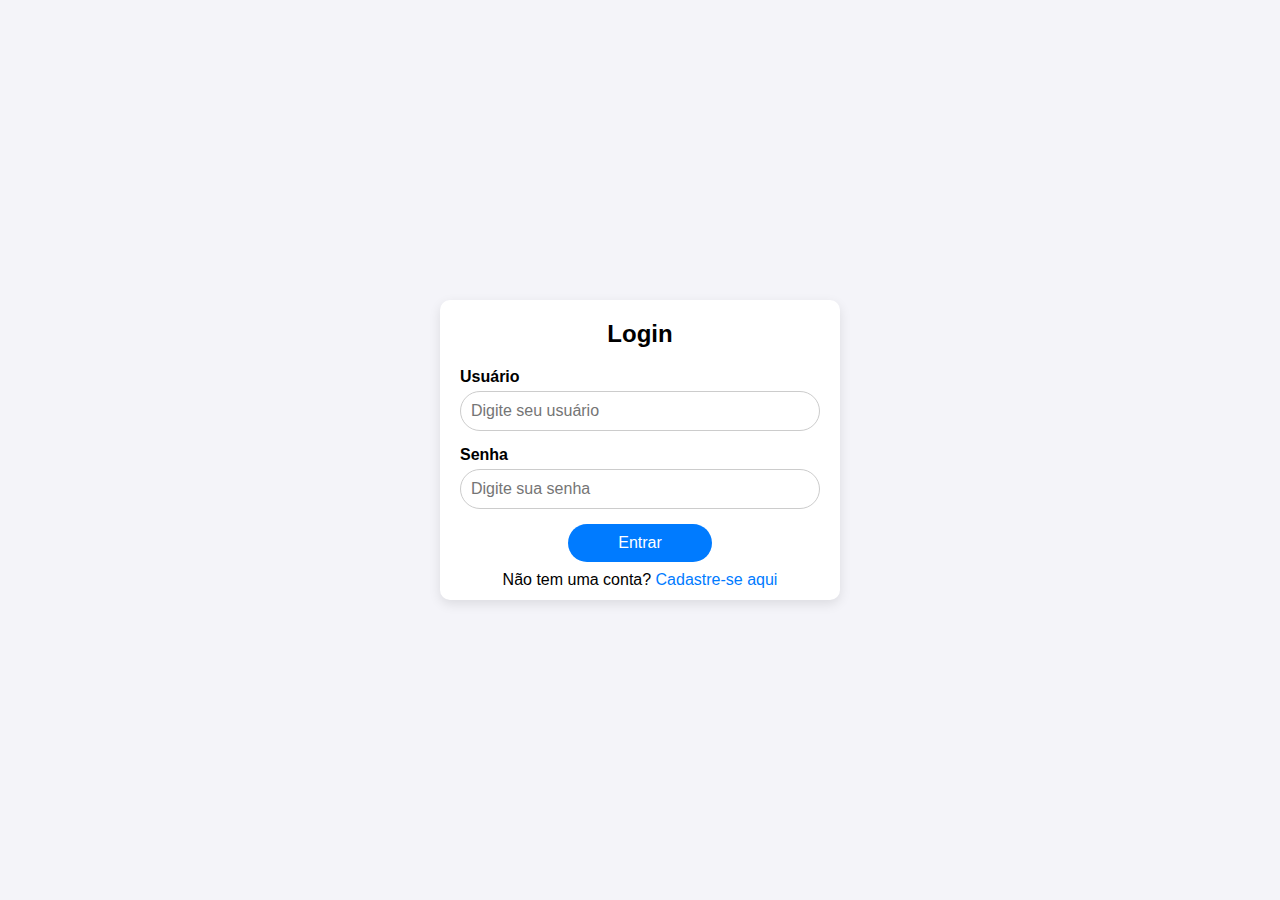
<file: index.html>
<!DOCTYPE html>
<html lang="pt-br">
<head>
    <meta charset="UTF-8">
    <meta name="viewport" content="width=device-width, initial-scale=1.0">
    <title>Login</title>
    <link rel="stylesheet" href="css/styles.css">
    <link rel="website icon" href="iconesite-removebg-preview.png" type="png">
</head>
<body>
    <div class="container">
        <!-- Login Form -->
        <div id="login-container" class="form-container">
            <h2>Login</h2>
            <form id="loginForm">
                <div class="input-group">
                    <label for="login-username">Usuário</label>
                    <input type="text" id="login-username" name="username" placeholder="Digite seu usuário" required>
                </div>
                <div class="input-group">
                    <label for="login-password">Senha</label>
                    <input type="password" id="login-password" name="password" placeholder="Digite sua senha" required>
                </div>
                <button type="submit">Entrar</button>
                <p id="login-error-message" class="error-message"></p>
            </form>
            <p class="linkso">Não tem uma conta? <a href="register.html">Cadastre-se aqui</a></p>
        </div>
    </div>
  <script src="script.js"></script>  
</body>
</html>
</file>
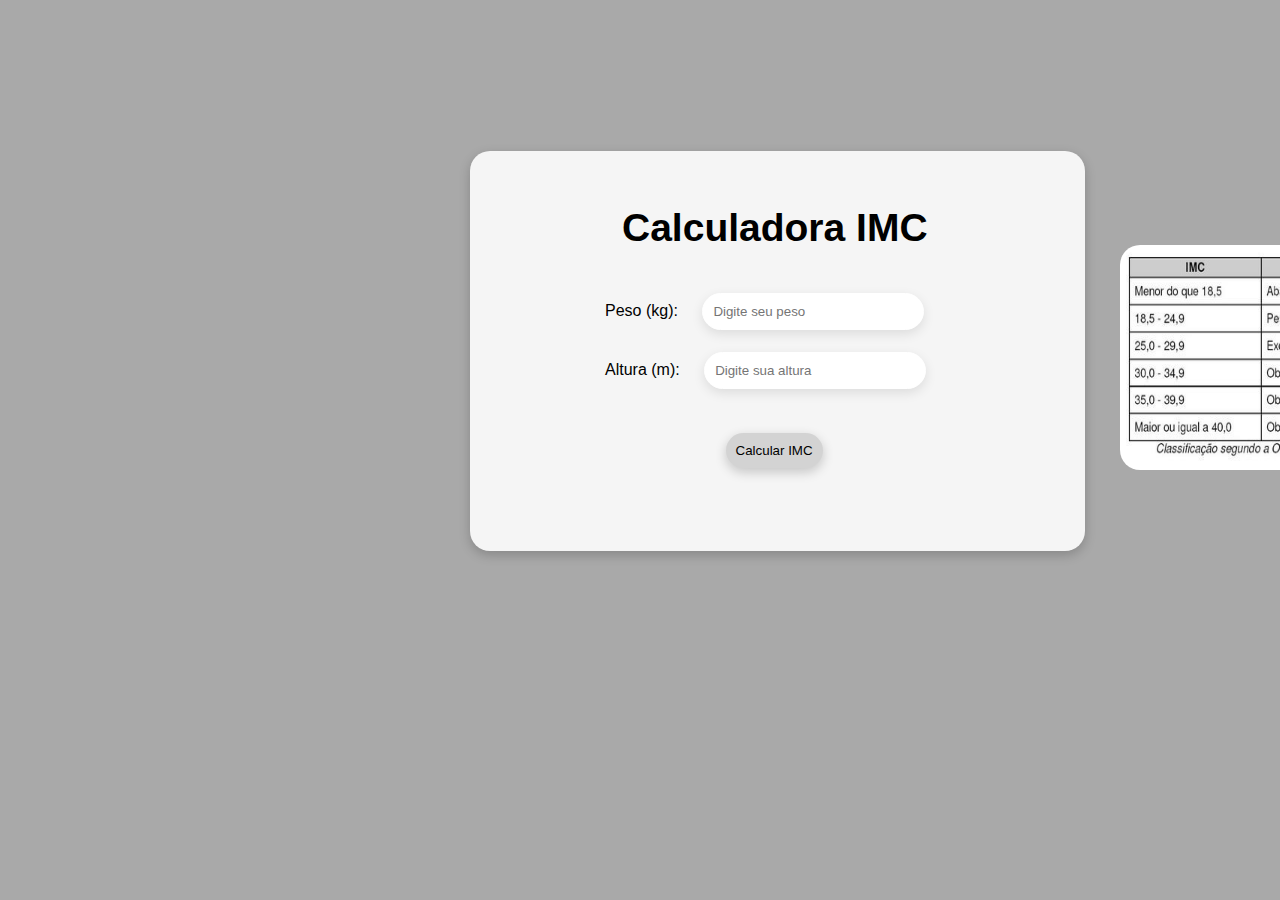
<file: calculadoraimc.html>
<!DOCTYPE html>
<html lang="pt-br">
<head>
    <meta charset="UTF-8">
    <meta name="viewport" content="width=device-width, initial-scale=1.0">
    <link rel="stylesheet" href="css/calculadora.css" type="text/css" media="screen">
    <link rel="website icon" href="iconesite-removebg-preview.png" type="png">
    <title>Calculadora IMC</title>
</head>
<body>
    <body>
        <img src="tabela_imc.jpg" 
        alt="Logo" 
        width="300" 
        height="225">    
        <section id="fundos">
        <h2>Calculadora IMC</h2>
        <label for="peso" class="texto" id="loc1">Peso (kg):</label>
        <input type="number" id="peso" placeholder="Digite seu peso" required>
        <br>
        <label for="altura" class="texto" id="loc2">Altura (m):</label>
        <input type="number" step="0.01" id="altura" placeholder="Digite sua altura" required>
        
        <button onclick="calcularIMC()">Calcular IMC</button>
        
        <div id="resultado">
            
        </div>  
        <script src="calculadora.js"></script>      
        </section>
        <footer>
            <a href="páginainicial.html"><button id="voltar">Voltar</button></a>
        </footer>   
  
</body>
</html>
</file>
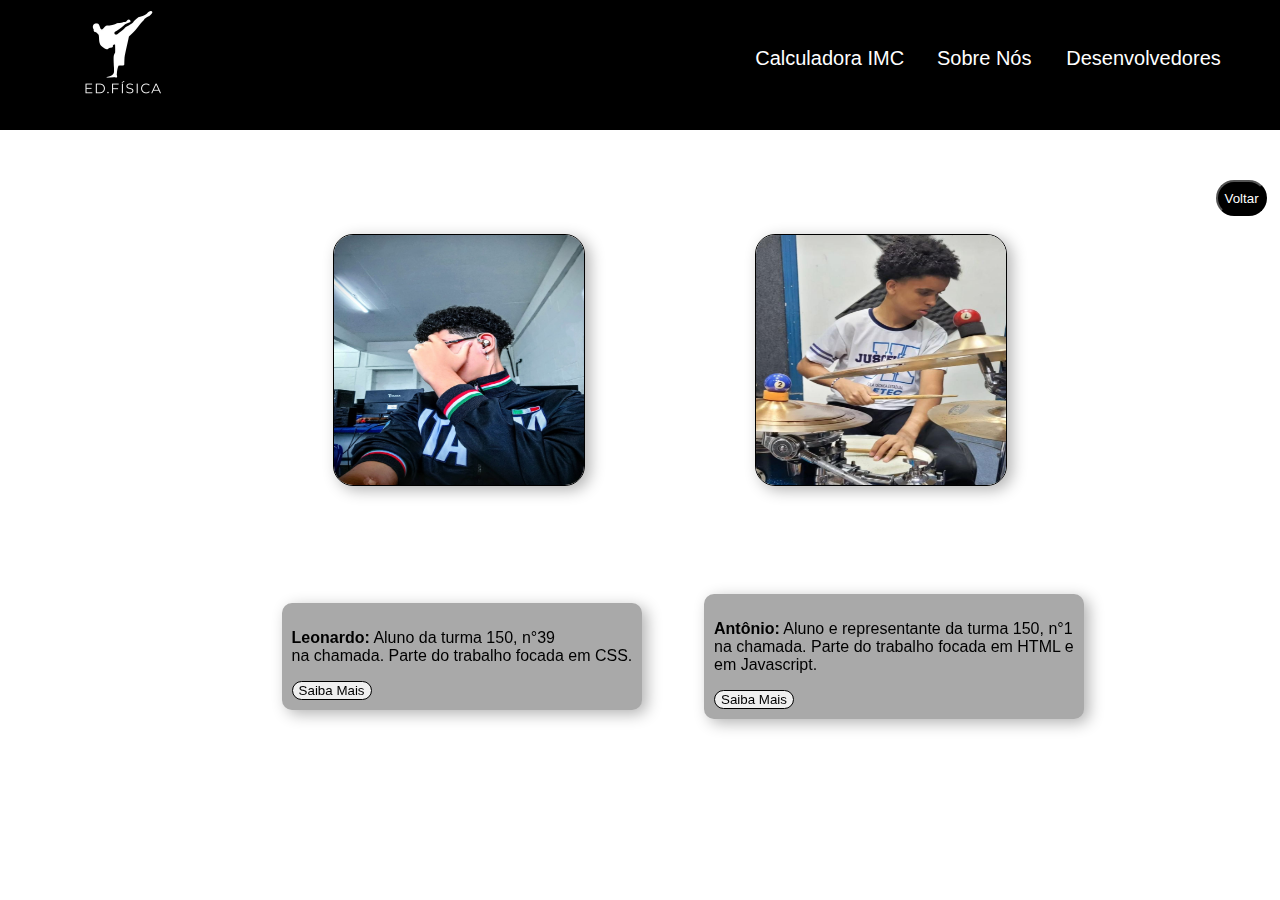
<file: desenvolvedores.html>
<!DOCTYPE html>
<html lang="pt-br">
<head>
    <meta charset="UTF-8">
    <meta name="viewport" content="width=device-width, initial-scale=1.0">
    <link rel="stylesheet" href="css/desenvolvedores.css">
    <link rel="website icon" href="iconesite-removebg-preview.png" type="png">
    <title>Dev's</title>
</head>
<body>
    <header>
        <img src="logoed-removebg-preview.png" 
        alt="Logo" 
        width="125" 
        height="125">    
        <a href="desenvolvedores.html" class="texto" id="botao1">Desenvolvedores</button>
        <a href="sobrenós.html" class="texto" id="botao2">Sobre Nós</button>
        <a href="calculadoraimc.html" class="texto" id="botao3">Calculadora IMC</a>
    </header>
    <!-- Mano, aqui tá as fotos e textos de cada developer. -->
    <section>
        <img src="leoperfil1.jpg"
        alt="Ele é um dos dev's."
        width="250"
        height="250" id="perfil1">

        <img src="antonioperfil.jpg"
        alt="Ele é um dos dev's."
        width="250"
        height="250" id="perfil2">
    </section>
    <section id="fundo1">
        <p id="texto1"><b>Leonardo:</b> Aluno da turma 150, n°39<br> na chamada. Parte do trabalho focada em CSS.</p>
        <a href="https://www.instagram.com/ygodsz/"><button class="sbmais" id="loc1">Saiba Mais</button></a>
    </section>
    <section id="fundo2">
        <p id="texto2"><b>Antônio:</b> Aluno e representante da turma 150, n°1<br> na chamada. Parte do trabalho focada em HTML e<br> em Javascript.</p>
        <a href="https://www.instagram.com/tonin.aj/"><button class="sbmais" id="loc2">Saiba Mais</button>
    </section>
    <footer>
        <a href="páginainicial.html"><button id="voltar">Voltar</button></a>
    </footer>

    <script src="modoescuro.js"></script>
</body>
</html>
</file>
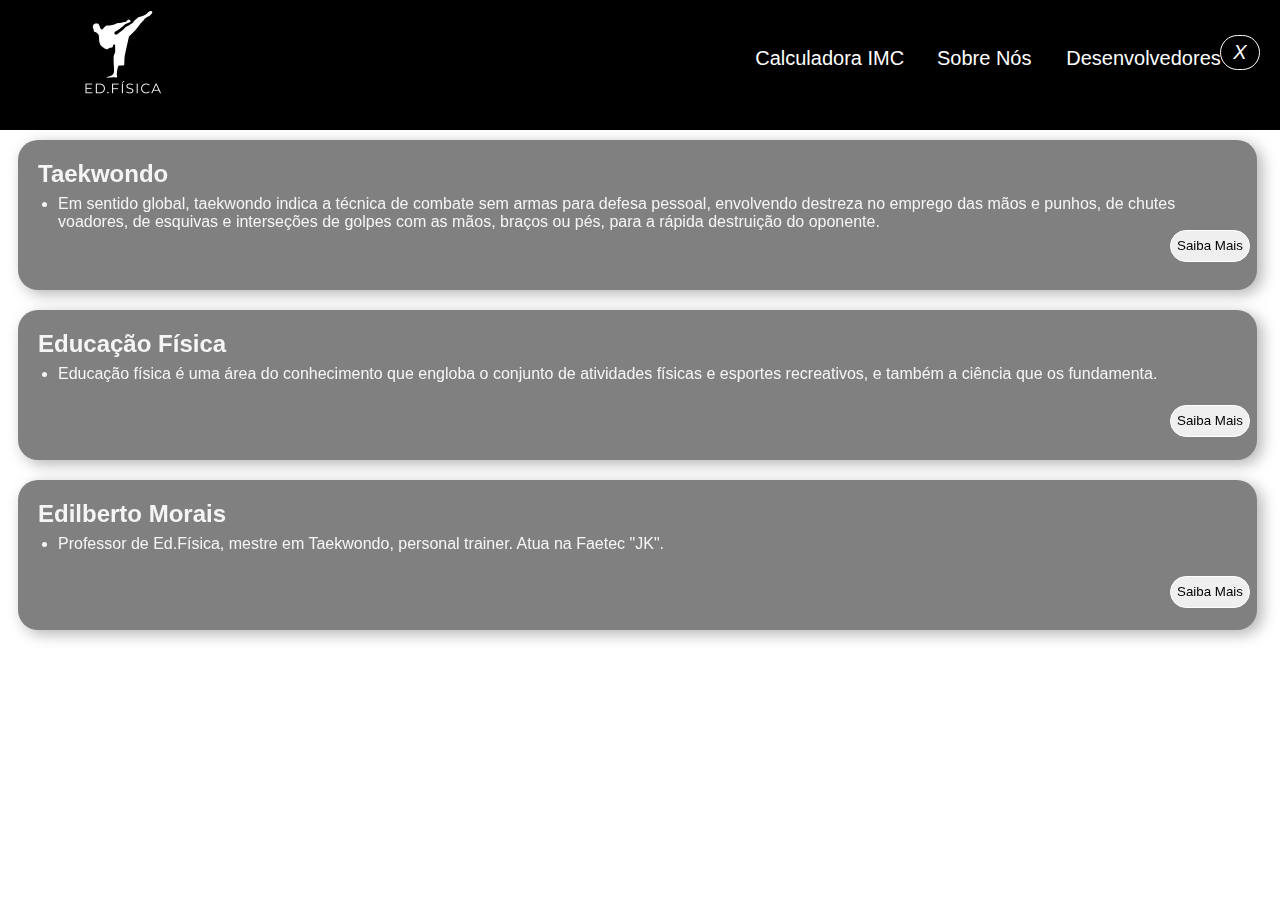
<file: páginainicial.html>
<!DOCTYPE html>
<html lang="pt-br">

<head>
    <meta charset="UTF-8">
    <meta name="viewport" content="width=device-width, initial-scale=1.0">
    <link rel="stylesheet" type="text/css" href="css/inicial.css" media="screen">
    <link rel="website icon" href="iconesite-removebg-preview.png" type="png">
    <title>Inicial</title>
</head>

<body>
    <header>
        <img src="logoed-removebg-preview.png" alt="Logo" width="125" height="125">
        <a href="desenvolvedores.html" class="texto" id="botao1">Desenvolvedores</button>
            <a href="sobrenós.html" class="texto" id="botao2">Sobre Nós</button>
                <a href="calculadoraimc.html" class="texto" id="botao3">Calculadora IMC</a>
    </header>
    <!-- Aqui fica a parte dos textos e links das "sections". -->
    <section class="fundo">
        <h2>Taekwondo</h2>
        <ul>
            <li>
                Em sentido global, taekwondo indica a técnica de combate sem armas para defesa pessoal, envolvendo
                destreza no emprego das mãos e punhos, de chutes<br>
                voadores, de esquivas e interseções de golpes com as mãos, braços ou pés, para a rápida destruição do
                oponente.
            </li>
        </ul>
        <a href="https://pt.wikipedia.org/wiki/Taekwondo" target="_blank" rel="noopener noreferrer"><button
                class="saiba" id="saiba1">Saiba Mais</button></a>
    </section>
    <section class="fundo">
        <h2>Educação Física</h2>
        <ul>
            <li>
                Educação física é uma área do conhecimento que engloba o conjunto de atividades físicas e esportes
                recreativos,
                e também a ciência que os fundamenta.
            </li>
        </ul>
        <a href="https://pt.wikipedia.org/wiki/Educa%C3%A7%C3%A3o_f%C3%ADsica" target="_blank"
            rel="noopener noreferrer"><button class="saiba" id="saiba2">Saiba Mais</button></a>
    </section>
    <section class="fundo">
        <h2>Edilberto Morais</h2>
        <ul>
            <li>
                Professor de Ed.Física, mestre em Taekwondo, personal trainer. Atua na Faetec "JK".
            </li>
        </ul>
        <a href="https://www.instagram.com/edilbertotkd/" target="_blank" rel="noopener noreferrer"><button
                class="saiba" id="saiba3">Saiba Mais</button></a>
    </section>
    <!-- Botão Modo Escuro -->
    <footer>
        <button class="toggle-button" onclick="toggleDarkMode()">X</button>
    </footer>
    <script src="inicial.js"></script>
</body>

</html>
</file>
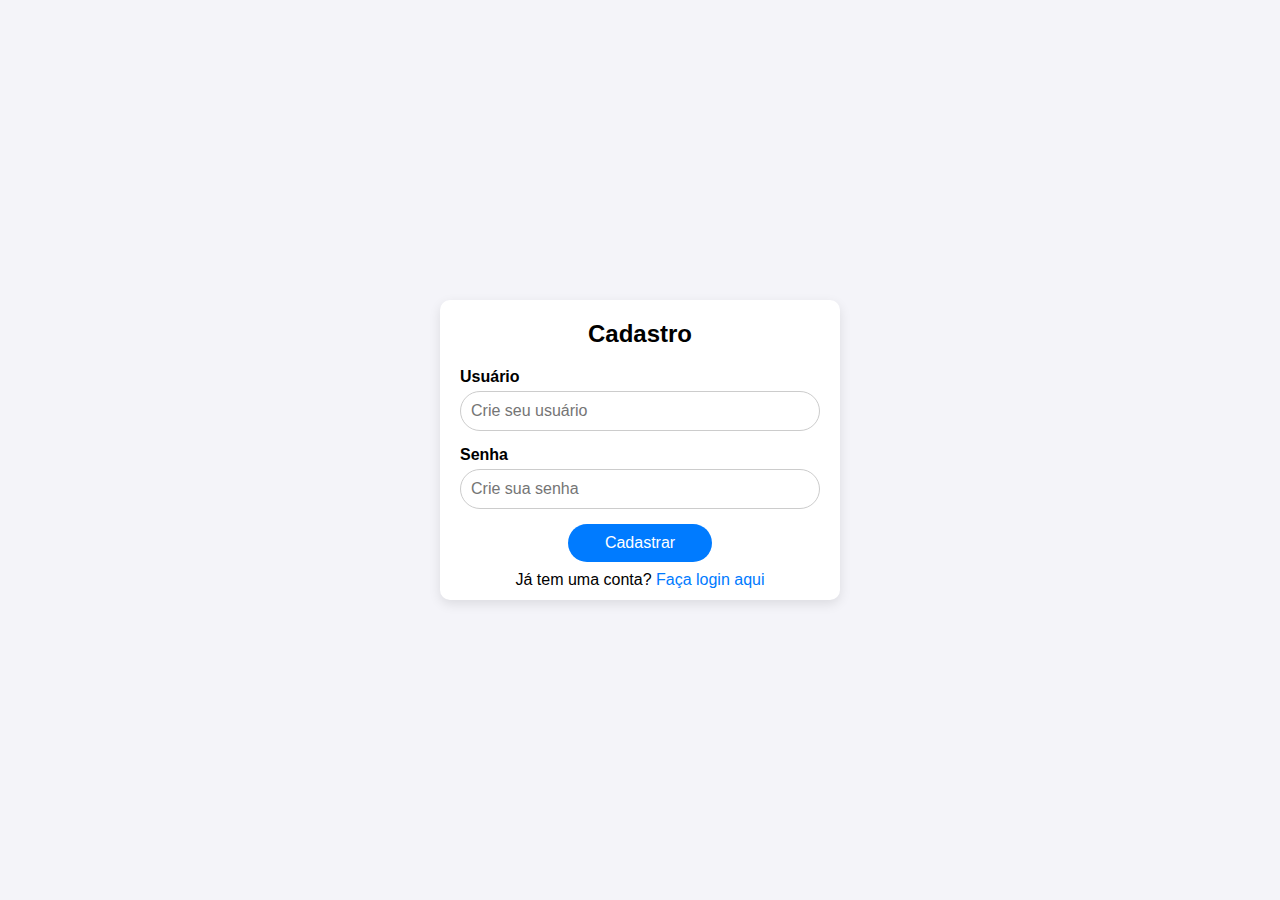
<file: register.html>
<!DOCTYPE html>
<html lang="pt-br">
<head>
    <meta charset="UTF-8">
    <meta name="viewport" content="width=device-width, initial-scale=1.0">
    <title>Cadastro</title>
    <link rel="stylesheet" href="css/styles.css">
    <link rel="website icon" href="iconesite-removebg-preview.png" type="png">
</head>
<body>
    <div class="container">
        <!-- Register Form -->
        <div id="register-container" class="form-container">
            <h2>Cadastro</h2>
            <form id="registerForm">
                <div class="input-group">
                    <label for="register-username">Usuário</label>
                    <input type="text" id="register-username" name="username" placeholder="Crie seu usuário" required>
                </div>
                <div class="input-group">
                    <label for="register-password">Senha</label>
                    <input type="password" id="register-password" name="password" placeholder="Crie sua senha" required>
                </div>
                <button type="submit">Cadastrar</button>
                <p id="register-error-message" class="error-message"></p>
            </form>
            <p class="linkso">Já tem uma conta? <a href="index.html">Faça login aqui</a></p>
        </div>
    </div>
    <script src="script.js"></script>
    <script src="modoescuro.js"></script>
</body>
</html>
</file>
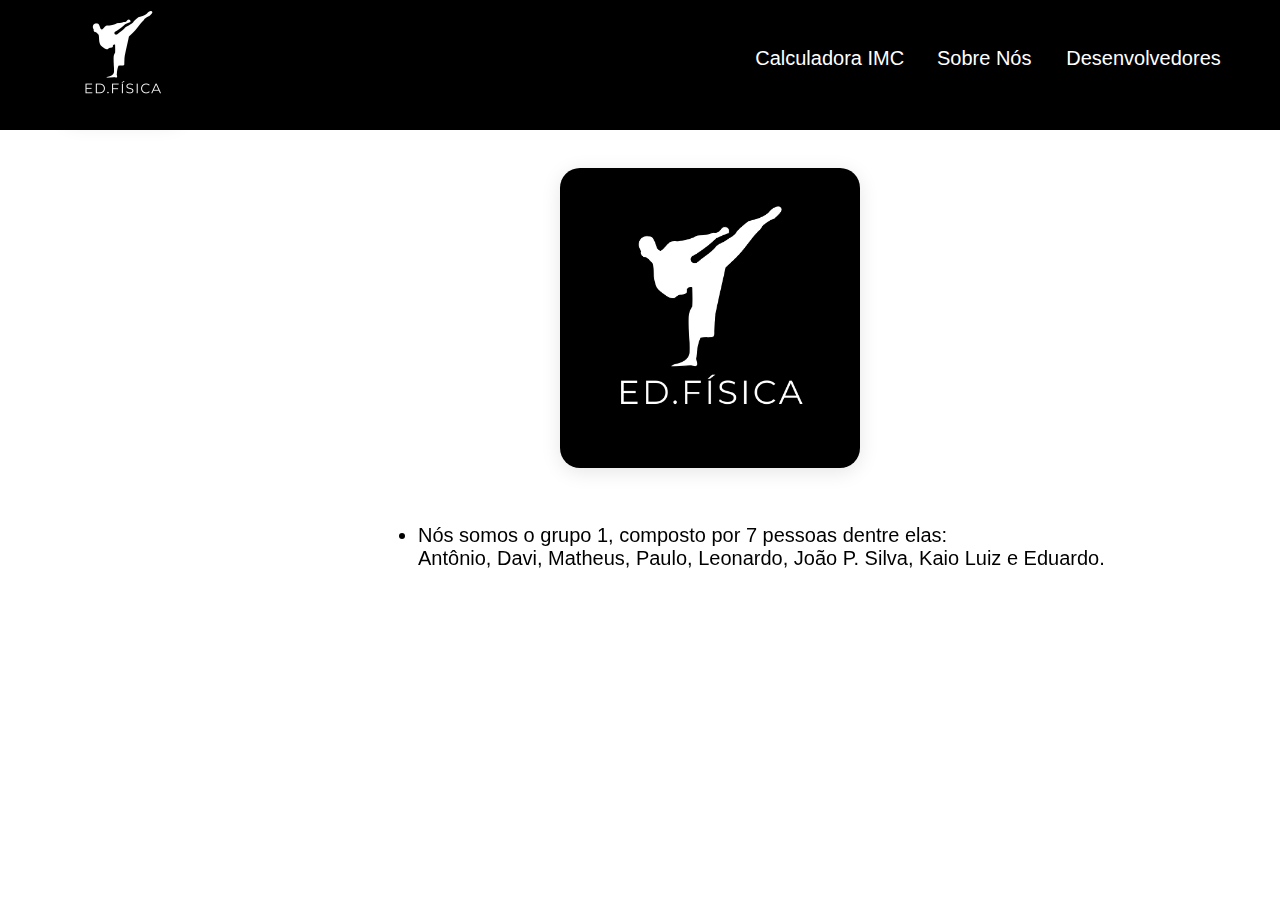
<file: sobrenós.html>
<!DOCTYPE html>
<html lang="pt-br">
<head>
    <meta charset="UTF-8">
    <meta name="viewport" content="width=device-width, initial-scale=1.0">
    <title>Sóbre Nós</title>
    <link rel="stylesheet" href="css/sobrenós.css">
    <link rel="stylesheet" href="css/modoescuro.css">
    <link rel="website icon" href="iconesite-removebg-preview.png" type="png">
</head>
<body>
    <header>
        <header>
            <img src="logoed-removebg-preview.png" 
            alt="Logo" 
            width="125" 
            height="125" id="logo">    
            <a href="desenvolvedores.html" class="texto" id="botao1">Desenvolvedores</button>
            <a href="sobrenós.html" class="texto" id="botao2">Sobre Nós</button>
            <a href="calculadoraimc.html" class="texto" id="botao3">Calculadora IMC</a>
        </header>

    </header>
    <section>
        <img src="logoed.png"
        alt="imagem"
        width="300"
        height="300">
        <ul>
            <li>
            Nós somos o grupo 1, composto por 7 pessoas dentre elas:<br> Antônio, Davi, Matheus, Paulo, Leonardo, João P. Silva, Kaio Luiz e Eduardo.
            </li>
        </ul>
    </section>
    <footer>
        <a href="páginainicial.html"><button id="voltar">Voltar</button></a>
    </footer>
    <script src="modoescuro.js"></script>
</body>
</html>
</file>
<file: css/styles.css>
* {
    margin: 0;
    padding: 0;
    box-sizing: border-box;
}

body {
    display: flex;
    justify-content: center;
    align-items: center;
    height: 100vh;
    font-family: Arial, sans-serif;
    background-color: #f4f4f9;
}

.container {
    background-color: white;
    padding: 20px;
    border-radius: 10px;
    box-shadow: 0 4px 12px rgba(0, 0, 0, 0.1);
    width: 100%;
    max-width: 400px;
    text-align: center;
}

h2 {
    margin-bottom: 20px;
}

.input-group {
    margin-bottom: 15px;
    text-align: left;
}

label {
    display: block;
    font-weight: bold;
    margin-bottom: 5px;
}

input {
    width: 100%;
    padding: 10px;
    border: 1px solid #ccc;
    border-radius: 20px;
    font-size: 16px;
}

button {
    width: 40%;
    padding: 10px;
    background-color: #007bff;
    color: white;
    border: none;
    border-radius: 20px;
    font-size: 16px;
    cursor: pointer;
}

button:hover {
    background-color: #0056b3;
}

.error-message {
    color: red;
    font-size: 14px;
    margin-top: 10px;
    display: none;
}

a {
    color: #007bff;
    cursor: pointer;
    text-decoration: none;
}

a:hover {
    text-decoration: underline;
}

.linkso{
    position: relative;
    bottom: -9px;
}
</file>
<file: css/calculadora.css>
body {
    font-family: Arial, sans-serif;
    margin: 20px;
    background-color: darkgray;
}

input {
    margin: 5px 0;
    padding: 10px;
    width: 200px;
    border-radius: 20px;
    position: relative;
    bottom: -40px;
    right: -135px;
    border: 1px solid white;
    box-shadow: 0 4px 12px rgba(0, 0, 0, 0.1);
}

button {
    padding: 10px 15px;
    background-color: lightgray;
    color: black;
    border: none;
    cursor: pointer;
    border-radius: 20px;
    padding: 10px;
    position: relative;
    bottom: -120px;
    left: -70px;
    box-shadow: 0 4px 12px rgba(0, 0, 0, 0.2);

}

button:hover {
    background-color: grey;
    color: black;
}

#resultado {
    margin-top: 20px;
    position: relative;
    bottom: -180px;
    padding: 10px;
    
}

#fundos{
    background-color: whitesmoke;
    box-shadow: 0 4px 12px rgba(0, 0, 0, 0.2);
    height: 400px;
    border-radius: 20px;
    position: relative;
    bottom: 130px;
    right: -450px;
    width: 615px;
}

.texto{
    padding: 10px;
}

h2{
    padding: 10px;
}

#loc1{
    position: relative;
    bottom: -40px;  
    right: -125px;
}

#loc2{
    position: relative;
    bottom: -40px;
    right: -125px;

}

h2{
    position: relative;
    bottom: -45px;
    right: -142px;
    font-size: 39px;
}

img{
    position: relative;
    right: -1100px;
    bottom: -225px;
    border-radius: 20px;
}

#resultado{
    display: inline-block;
    border-radius: 20px;
    
    
}
#resultadoBox{
    width: 100%;
}

#voltar{
    border: solid 1px black;
    border-radius: 40px;
    font-size: 18px;
    width: 70px;
    height: 45px;
    position: fixed;
    top: 60px;
    left: 1400px;
    background-color: grey;
    color: white;
}
</file>
<file: css/desenvolvedores.css>
header{
    background-color: black;
    height: 15vh;
    width: 100%;
    position: fixed;
    right: 0%;
    top: -5px;
}

img{
    position: fixed;
    left: 60px;
}

.texto{
    text-decoration: none;
    color: white;
    font-family: 'Franklin Gothic Medium', 'Arial Narrow', Arial, sans-serif;
    font-size: 20px;
}
/* Botões do header */

#botao1{
    position: fixed;
    left: 83.3%;
    top: 5.2%;
}

#botao2{
    position: fixed;
    left: 73.2%;
    top: 5.2%;
}

#botao3{
    position: fixed;
    left: 59%;
    top: 5.2%;
}
/* Fotos do perfil */

#perfil1{
    position: fixed;
    top: 26%;
    left: 26%;
    border-radius: 20px;
    border: 1px solid black; 
    box-shadow: 5px 4px 15px rgba(0, 0, 0, 0.3);   
}

#perfil2{
    position: fixed;
    top: 26%;
    left: 59%;
    border-radius: 20px;
    border: 1px solid black;
    box-shadow: 5px 4px 15px rgba(0, 0, 0, 0.3);
}

#fundo1{
    position: fixed;
    top: 67%;
    left: 22%;
    background-color: darkgrey;
    box-shadow: 5px 4px 15px rgba(0, 0, 0, 0.3);
    border-radius: 10px;
    padding: 10px;
}

#fundo2{
    position: fixed;
    top: 66%;
    left: 55%;
    background-color: darkgray;
    box-shadow: 5px 4px 15px rgba(0, 0, 0, 0.3);
    border-radius: 10px;
    padding: 10px;
}

#voltar{
    position: fixed;
    width: 4%;
    height: 4%;
    top: 20%;
    left: 95%;
    border-radius: 20px;
    background-color: black;
    color: white;
}

.sbmais{
    border: 1px solid black;
    border-radius: 20px;
    color: black;
    transition: background-color 0.5s ease, color 0.5s ease;
}

.sbmais:hover{
    background-color: black;
    color: white;
    font-style: italic;
}

body{
    color: white;
    font-family: Verdana, Geneva, Tahoma, sans-serif;
}


 /* Variáveis para os temas */
 :root {
    --background-color: #ffffff;
    --text-color: #000000;
  }

  .dark-mode {
    --background-color: #1e1e1e;
    --text-color: #ffffff;
  }

  body {
    background-color: var(--background-color);
    color: var(--text-color);
    transition: background-color 0.3s, color 0.3s;
  }

  .toggle-button {
    position: fixed;
    top: 35px;
    right: 20px;
    width: 40px;
    height: 35px;
    font-size: 20px;
    font-family:'Franklin Gothic Medium', 'Arial Narrow', Arial, sans-serif;
    font-style: italic;
    cursor: pointer;
    background-color: var(--text-color);
    color: var(--background-color);
    border: 1px solid white;
    border-radius: 100px;
  }
</file>
<file: css/inicial.css>
header{
    background-color: black;
    height: 15vh;
    width: 100%;
    position: fixed;
    right: 0%;
    top: -5px;
}

img{
    position: fixed;
    left: 60px;
}

.texto{
    text-decoration: none;
    color: white;
    font-family: 'Franklin Gothic Medium', 'Arial Narrow', Arial, sans-serif;
    font-size: 20px;
}

#botao1{
    position: fixed;
    left: 83.3%;
    top: 5.2%;
}

#botao2{
    position: fixed;
    left: 73.2%;
    top: 5.2%;
}

#botao3{
    position: fixed;
    left: 59%;
    top: 5.2%;
}


.fundo{
    background-color: grey;
    border-radius: 20px;
    width: 98%;
    height: 150px;
    position: relative;
    bottom: -120px;
    left: 10px;
    box-shadow: 5px 4px 15px rgba(0, 0, 0, 0.3);
    font-family: Verdana, Geneva, Tahoma, sans-serif;
    color: whitesmoke;

}

.saiba{
    border: 1px solid white;
    border-radius: 20px;
    font-family: Arial, Helvetica, sans-serif;
    position: relative;
    right: -93%;
    top: -50px;
    width: 80px;
    height: 32px;
    transition: background-color 0.5s ease, color 0.5s ease;

}

.saiba:hover{
    background-color: black;
    color: white;
    font-style: italic;
}

#saiba2{
    position: relative;
    top: -27px;
}

#saiba3{
    position: relative;
    top: -26px;
}

h2{
    padding: 20px;
}

li{
    position: relative;
    top: -33px;
}

p{
    padding: 7px;
    position: relative;
    top: -35px;
}

 /* Variáveis para os temas */
 :root {
    --background-color: #ffffff;
    --text-color: #000000;
  }

  .dark-mode {
    --background-color: #1e1e1e;
    --text-color: #ffffff;
  }

  body {
    background-color: var(--background-color);
    color: var(--text-color);
    transition: background-color 0.3s, color 0.3s;
  }

  .toggle-button {
    position: fixed;
    top: 35px;
    right: 20px;
    width: 40px;
    height: 35px;
    font-size: 20px;
    font-family:'Franklin Gothic Medium', 'Arial Narrow', Arial, sans-serif;
    font-style: italic;
    cursor: pointer;
    background-color: var(--text-color);
    color: var(--background-color);
    border: 1px solid white;
    border-radius: 100px;
  }
</file>
<file: css/sobrenós.css>
header{
    background-color: black;
    height: 15vh;
    width: 100%;
    position: fixed;
    right: 0%;
    top: -5px;
}
img{
    position: fixed;
    left: 60px;
}

#logo{
    position: fixed;
    top: -5px;
    left: 60px;
}

.texto{
    text-decoration: none;
    color: white;
    font-family: 'Franklin Gothic Medium', 'Arial Narrow', Arial, sans-serif;
    font-size: 20px;
}

#botao1{
    position: fixed;
    left: 83.3%;
    top: 5.2%;
}

#botao2{
    position: fixed;
    left: 73.2%;
    top: 5.2%;
}

#botao3{
    position: fixed;
    left: 59%;
    top: 5.2%;
}

img{
    border-radius: 20px;
    display: flex;
    position: relative;
    left: 76%;
    bottom: -160px;
    box-shadow: 0 4px 20px rgba(0, 0, 1, 0.1);
}

li{
    position: relative;
    top: 200px;
    left: 370px;
    font-family: Verdana, Geneva, Tahoma, sans-serif;
    font-size: 20px;
}

#voltar{
    border: solid 1px black;
    border-radius: 40px;
    font-size: 18px;
    width: 70px;
    height: 45px;
    position: fixed;
    top: 160px;
    left: 1400px;
    background-color: black;
    color: white;
}

section{
    position: fixed;
}
</file>
<file: css/modoescuro.css>
/* styles.css */

/* Variáveis para os temas */
:root {
    --background-color: #ffffff;
    --text-color: #000000;
  }
  
  .dark-mode {
    --background-color: #1e1e1e;
    --text-color: #ffffff;
  }
  
  body {
    background-color: var(--background-color);
    color: var(--text-color);
    transition: background-color 0.3s, color 0.3s;
  }
  
  .toggle-button {
    position: fixed;
    top: 10px;
    right: 10px;
    padding: 10px 20px;
    cursor: pointer;
    background-color: var(--text-color);
    color: var(--background-color);
    border: none;
    border-radius: 5px;
  }
</file>
